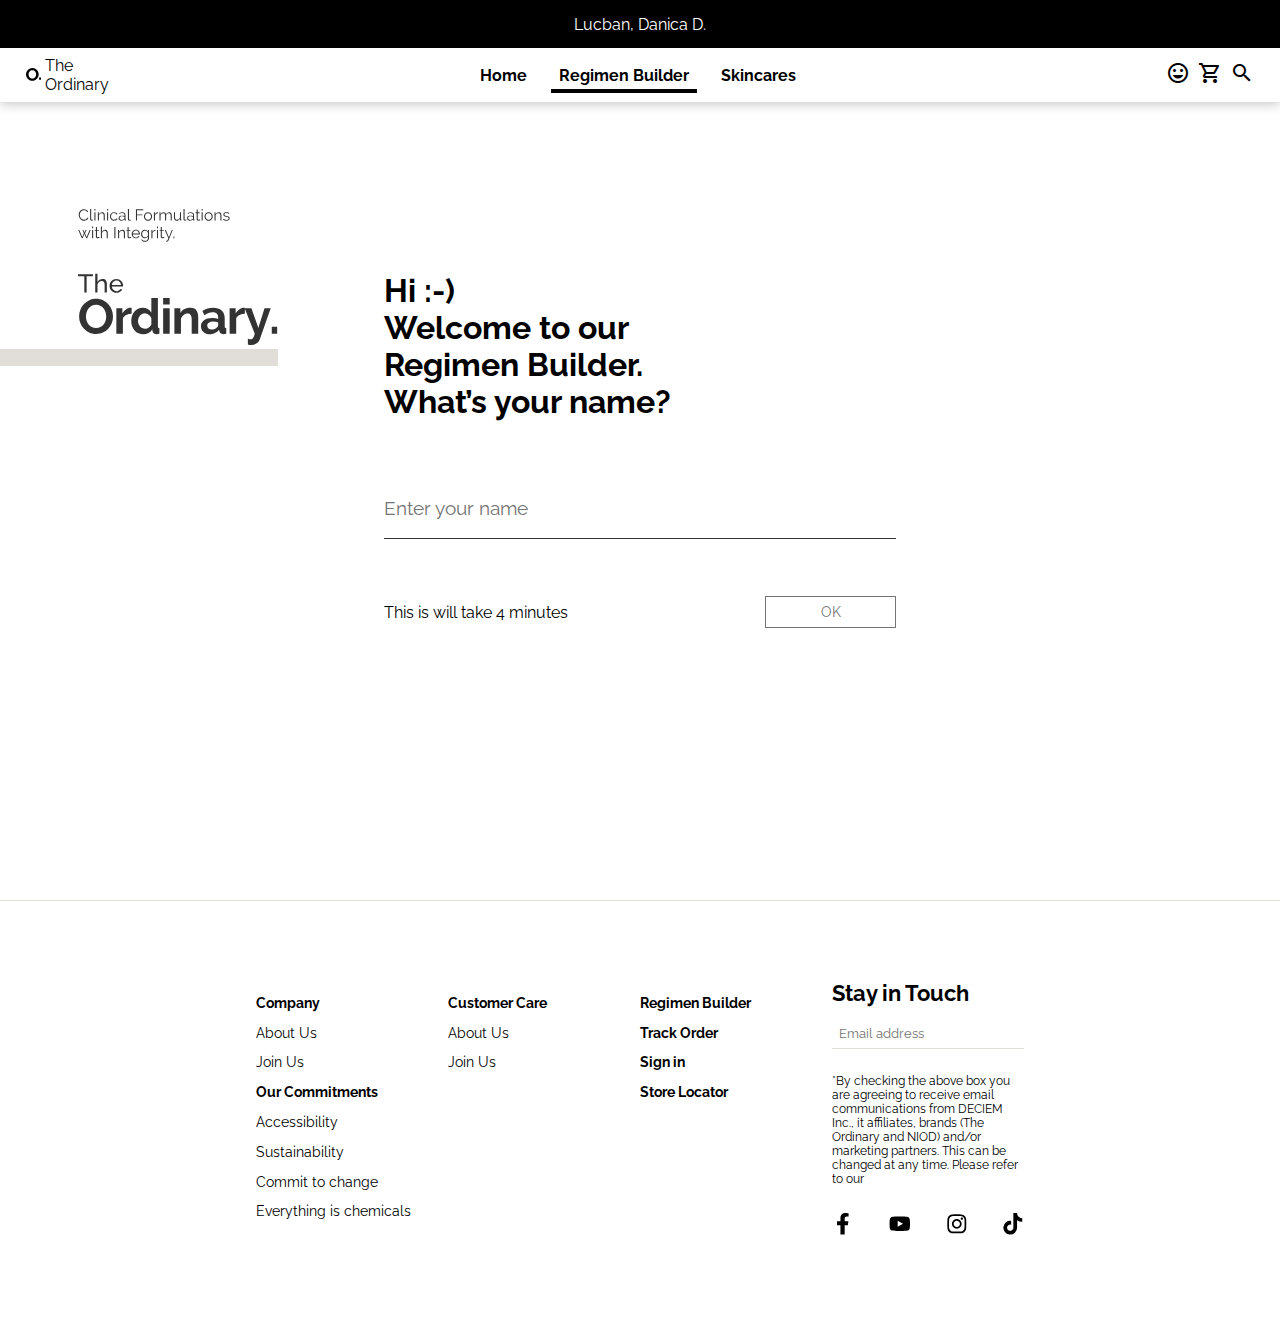
<file: contact.html>
<!DOCTYPE html><html lang="en"><head><meta charset="utf-8"><meta http-equiv="X-UA-Compatible" content="IE=edge"><meta name="viewport" content="width=device-width, initial-scale=1.0"><title>The Ordinary</title><link rel="stylesheet" href="/index.409fc5ba.css"><link rel="stylesheet" href="/index.2e1c256c.css"><link href="https://fonts.googleapis.com/css?family=Material+Icons|Material+Icons+Outlined|Material+Icons+Two+Tone|Material+Icons+Round|Material+Icons+Sharp|Material+Icons+Filled" rel="stylesheet"><script src="/index.f95906aa.js"></script><script src="/index.a7a7847f.js" defer></script><script type="module" src="/contact.0b1c1fe5.js" defer></script><link rel="stylesheet" href="/index.987f24df.css"></head><body id="contact-page"> <canvas id="confetti"></canvas> <div id="overlay"></div> <div class="modal"> <div class="modal__header"> <button class="close-modal modal__close">&times;</button> </div> <div class="modal__body"> <div class="modal__left"> <img src="/girl-reading.f7611d52.png" alt="girl reading a book"> </div> <div class="modal__right"> <div class="contents"> <div class="texts"> <h2 class="header">Thank you and stay hydrated all the time!</h2> <br> <p> Lorem ipsum dolor sit amet, consectetur adipisicing elit. Dicta, hic? </p> <p> Lorem ipsum dolor sit amet consectetur adipisicing elit. Nemo, alias. </p> </div> <div class="controls"> <button class="close-modal">Okay</button> </div> </div> </div> </div> </div> <div class="container"> <h1 class="mobile-zone"> Yikes! Mobile and Tablet version is still under maintenance. Please view this on desktop for the meantime. <small style="margin-top:3rem;font-size:clamp(.7rem,2vw,1rem);display:block">Danica Balbuena Lucban IT1207</small> </h1> <div class="hero-wrapper"> <header> <nav class="navbar"> <div class="navbar__top"> <div class="navbar__mid-carousel"> <div class="slides"> <div class="slide slide-1">Lucban, Danica D.</div> <div class="slide slide-2">Poquiz, Ernie</div> <div class="slide slide-3">Peregrino, Beatrice</div> </div> </div> </div> <div class="navbar__bottom"> <a href="/index.html"> <div class="left-logo"> <div class="img"> <svg width="15" height="13" fill="none"><path d="M6.338 12.692c-.953 0-1.816-.18-2.592-.536A6.366 6.366 0 0 1 .46 8.693 6.234 6.234 0 0 1 0 6.345c0-.833.162-1.634.485-2.397A6.592 6.592 0 0 1 1.82 1.921 6.325 6.325 0 0 1 6.39 0c.94 0 1.799.184 2.572.555a6.423 6.423 0 0 1 1.989 1.454c.55.6.977 1.281 1.282 2.044.306.763.458 1.54.458 2.327 0 .835-.16 1.631-.475 2.39a6.433 6.433 0 0 1-1.319 2.009 6.36 6.36 0 0 1-2.015 1.393c-.783.348-1.629.52-2.545.52ZM2.565 6.345c0 .541.085 1.064.257 1.568.172.507.42.952.742 1.34.325.387.72.7 1.19.933.47.236 1.004.352 1.603.352.611 0 1.152-.119 1.622-.361.47-.24.868-.563 1.19-.962.323-.399.568-.85.733-1.349.165-.499.247-1.008.247-1.523 0-.542-.087-1.064-.264-1.569a4.308 4.308 0 0 0-.752-1.339 3.605 3.605 0 0 0-1.19-.926c-.47-.231-1-.343-1.584-.343-.61 0-1.154.12-1.629.361-.475.24-.873.558-1.19.952-.318.395-.558.84-.723 1.34a4.73 4.73 0 0 0-.252 1.526ZM13.105 11.861v-2.48H15v2.48h-1.895Z" fill="#000"/></svg> </div> <div class="logo-text"> <span>The<br>Ordinary</span> </div> </div> </a> <div class="mid-navlinks"> <ul> <li data-nav-active="false"> <a href="/index.html">Home</a> </li> <li data-nav-active="true"> <a href="/contact.html">Regimen Builder</a> </li> <li data-nav-active="false"> <a href="/skincares.html">Skincares</a> </li> </ul> </div> <div class="right-icons"> <div class="smiley"> <span class="material-icons-outlined"> mood </span> </div> <div class="cart"> <span class="material-icons-outlined"> shopping_cart </span> </div> <div class="search"> <span class="material-icons-outlined"> search </span> </div> </div> </div> </nav> </header> <div class="main-hero wrapper"> <div class="side-logo-wrapper"> <div class="side-logo-wrapper__main-content"> <svg class="side-logo-wrapper__logo" width="200" height="136" fill="none"><path d="M14.948 67.338H8.634V83.57h-2.32V67.338H0v-2.062h14.944v2.062h.004ZM28.89 83.57h-2.267v-7.522c0-1.394-.243-2.425-.72-3.107-.483-.678-1.184-1.017-2.115-1.017-.444 0-.893.091-1.336.272a4.942 4.942 0 0 0-1.25.735c-.388.31-.731.678-1.032 1.108-.3.43-.53.902-.682 1.417v8.114H17.22V64.76h2.267v8.243c.534-.978 1.255-1.742 2.162-2.296a5.692 5.692 0 0 1 2.988-.825c.792 0 1.46.147 2.009.439.549.29.988.687 1.312 1.183.33.501.564 1.098.712 1.79.148.692.22 1.437.22 2.229v8.047ZM38.369 83.828c-1.012 0-1.938-.186-2.783-.554a6.48 6.48 0 0 1-2.166-1.508 6.852 6.852 0 0 1-1.404-2.229 7.288 7.288 0 0 1-.5-2.692c0-.945.166-1.837.5-2.677.334-.84.807-1.58 1.418-2.215a6.687 6.687 0 0 1 2.176-1.508c.84-.368 1.77-.554 2.783-.554 1.012 0 1.933.191 2.768.568a6.6 6.6 0 0 1 2.124 1.508 6.692 6.692 0 0 1 1.355 2.191c.315.83.478 1.694.478 2.587 0 .19-.005.363-.015.515a2.65 2.65 0 0 1-.038.363H33.906c.053.668.206 1.28.463 1.828a4.69 4.69 0 0 0 1.007 1.418c.41.396.879.706 1.404.926a4.181 4.181 0 0 0 1.66.334c.411 0 .817-.058 1.213-.167.396-.11.763-.263 1.107-.449.344-.19.644-.42.912-.697.267-.277.468-.582.606-.93l1.957.539c-.225.5-.53.954-.912 1.365-.386.41-.835.768-1.341 1.069-.506.3-1.07.54-1.69.706a6.86 6.86 0 0 1-1.923.263Zm4.615-7.885a4.871 4.871 0 0 0-.477-1.766 4.798 4.798 0 0 0-1.002-1.38 4.5 4.5 0 0 0-3.102-1.208c-.602.001-1.17.106-1.7.321a4.319 4.319 0 0 0-1.403.902c-.406.387-.73.845-.978 1.38a5.125 5.125 0 0 0-.454 1.751h9.116ZM18.027 125.036c-2.549 0-4.854-.496-6.925-1.493a17.003 17.003 0 0 1-5.336-3.967 18.011 18.011 0 0 1-3.451-5.656 17.977 17.977 0 0 1-1.227-6.51c0-2.315.435-4.534 1.298-6.658a18.455 18.455 0 0 1 3.575-5.632 17.01 17.01 0 0 1 5.408-3.89c2.09-.964 4.358-1.446 6.801-1.446 2.516 0 4.806.516 6.878 1.542 2.071 1.026 3.842 2.372 5.312 4.038a18.565 18.565 0 0 1 3.427 5.679 17.86 17.86 0 0 1 1.222 6.463c0 2.319-.425 4.529-1.274 6.634a17.957 17.957 0 0 1-3.528 5.579c-1.498 1.614-3.298 2.907-5.383 3.866-2.086.969-4.353 1.451-6.797 1.451ZM7.942 107.415c0 1.504.23 2.954.683 4.358a11.804 11.804 0 0 0 1.98 3.723 9.824 9.824 0 0 0 3.184 2.596c1.255.654 2.682.978 4.281.978 1.632 0 3.079-.334 4.334-1.002a9.893 9.893 0 0 0 3.183-2.668 11.84 11.84 0 0 0 1.957-3.747c.44-1.384.664-2.797.664-4.233a13.58 13.58 0 0 0-.712-4.358c-.477-1.403-1.145-2.644-2.009-3.718a9.615 9.615 0 0 0-3.183-2.572c-1.256-.64-2.668-.955-4.234-.955-1.632 0-3.083.334-4.358 1.002a9.654 9.654 0 0 0-3.183 2.644 11.821 11.821 0 0 0-1.933 3.719 14.065 14.065 0 0 0-.654 4.233ZM53.614 104.819c-1.99.033-3.771.415-5.337 1.15-1.565.735-2.691 1.838-3.374 3.303v15.516h-6.558V99.134h6.023v5.484c.454-.883.993-1.67 1.614-2.372a12.544 12.544 0 0 1 2.009-1.837 9.371 9.371 0 0 1 2.176-1.198c.736-.277 1.447-.416 2.134-.416h.806c.177 0 .349.015.516.048v5.976h-.01ZM65.412 125.285c-1.766 0-3.394-.344-4.897-1.027a11.447 11.447 0 0 1-3.866-2.839c-1.079-1.208-1.919-2.621-2.52-4.234-.606-1.613-.907-3.35-.907-5.212 0-1.861.286-3.589.86-5.188.567-1.599 1.36-3.002 2.371-4.21a10.98 10.98 0 0 1 3.623-2.84c1.403-.687 2.935-1.026 4.6-1.026 1.89 0 3.6.459 5.117 1.37 1.518.917 2.702 2.105 3.551 3.575v-14.59h6.558v28.197c0 .683.115 1.175.344 1.471.229.291.62.458 1.174.491v5.58c-1.14.229-2.071.343-2.792.343-1.174 0-2.138-.291-2.888-.883-.754-.587-1.174-1.355-1.274-2.3l-.148-1.614c-.95 1.633-2.229 2.864-3.847 3.695-1.608.821-3.298 1.241-5.06 1.241Zm1.713-5.585a6.11 6.11 0 0 0 1.91-.319 6.64 6.64 0 0 0 1.808-.907 7.86 7.86 0 0 0 1.494-1.37c.44-.52.773-1.093 1.003-1.713v-6.119a7.2 7.2 0 0 0-1.103-1.981 8.248 8.248 0 0 0-1.613-1.566 8.607 8.607 0 0 0-1.91-1.054 5.388 5.388 0 0 0-1.98-.392 5.94 5.94 0 0 0-2.716.635 6.458 6.458 0 0 0-2.128 1.737 8.347 8.347 0 0 0-1.37 2.52 8.88 8.88 0 0 0-.487 2.936c0 1.078.176 2.071.54 2.983.357.916.849 1.713 1.465 2.401a6.682 6.682 0 0 0 2.228 1.613c.86.401 1.814.596 2.86.596ZM85.138 95.569v-6.51h6.558v6.51h-6.558Zm0 29.224V99.139h6.558v25.654h-6.558ZM120.238 124.793h-6.558v-14.39c0-2.057-.358-3.556-1.079-4.506-.721-.945-1.713-1.417-2.988-1.417-.654 0-1.322.129-2.009.391a7.526 7.526 0 0 0-1.933 1.103 8.903 8.903 0 0 0-1.642 1.689 6.655 6.655 0 0 0-1.079 2.153v14.982h-6.558V99.144h5.924v4.749c.945-1.633 2.319-2.907 4.109-3.819 1.795-.911 3.818-1.37 6.071-1.37 1.599 0 2.902.292 3.914.884 1.012.591 1.794 1.355 2.348 2.3.558.945.94 2.024 1.15 3.231.215 1.208.32 2.434.32 3.671v16.003h.01ZM131.74 125.285a9.765 9.765 0 0 1-3.474-.611 8.303 8.303 0 0 1-2.793-1.714 7.947 7.947 0 0 1-1.837-2.572c-.439-.979-.664-2.057-.664-3.231 0-1.208.268-2.325.807-3.356a7.688 7.688 0 0 1 2.253-2.62c.964-.716 2.114-1.279 3.451-1.69 1.336-.405 2.806-.61 4.405-.61 1.141 0 2.258.095 3.355.291 1.093.195 2.062.472 2.912.83v-1.47c0-1.694-.482-3.002-1.442-3.918-.964-.912-2.391-1.37-4.286-1.37-1.37 0-2.711.243-4.014.735-1.307.491-2.644 1.207-4.014 2.157l-2.004-4.162c3.298-2.186 6.854-3.279 10.672-3.279 3.689 0 6.553.907 8.591 2.716 2.038 1.809 3.059 4.429 3.059 7.856v7.98c0 .683.12 1.174.363 1.47.248.292.644.459 1.198.492v5.579c-1.107.23-2.071.344-2.887.344-1.241 0-2.196-.277-2.864-.83-.668-.554-1.084-1.289-1.246-2.205l-.148-1.423c-1.145 1.504-2.529 2.644-4.162 3.427-1.623.792-3.369 1.184-5.231 1.184Zm1.862-4.802a8.562 8.562 0 0 0 3.159-.587c.998-.391 1.771-.911 2.325-1.565.72-.554 1.078-1.174 1.078-1.862v-2.935a16.517 16.517 0 0 0-2.544-.711 13.914 13.914 0 0 0-2.644-.267c-1.694 0-3.083.381-4.162 1.15-1.078.768-1.613 1.737-1.613 2.911 0 1.108.425 2.034 1.274 2.764.84.74 1.886 1.102 3.127 1.102ZM166.892 104.819c-1.99.033-3.77.415-5.336 1.15-1.565.735-2.692 1.838-3.374 3.303v15.516h-6.558V99.134h6.023v5.484c.454-.883.993-1.67 1.613-2.372a12.557 12.557 0 0 1 2.01-1.837 9.373 9.373 0 0 1 2.176-1.198c.735-.277 1.446-.416 2.134-.416h.806c.177 0 .349.015.516.048v5.976h-.01Z" fill="#333"/><path d="M169.875 129.786c.554.162 1.093.286 1.613.367.521.081.96.124 1.322.124.425 0 .817-.081 1.175-.243.358-.167.687-.449.978-.859.296-.411.587-.974.883-1.69.296-.721.606-1.613.931-2.692l-10.133-25.654h6.754l6.949 19.975 6.171-19.975h6.167l-10.768 30.742c-.62 1.795-1.68 3.265-3.183 4.405-1.499 1.141-3.361 1.714-5.58 1.714a10.154 10.154 0 0 1-3.279-.539v-5.675ZM193.768 124.793v-7.049h5.389v7.049h-5.389ZM.688 5.86c0-.677.12-1.35.357-2.018a5.64 5.64 0 0 1 1.037-1.798A5.36 5.36 0 0 1 3.762.752C4.424.418 5.18.255 6.024.255c1.002 0 1.86.228 2.572.681a4.147 4.147 0 0 1 1.578 1.776l-.87.54c-.181-.368-.4-.68-.66-.935a3.629 3.629 0 0 0-.83-.616 3.41 3.41 0 0 0-.92-.338 4.298 4.298 0 0 0-.936-.101c-.677 0-1.27.136-1.789.413a4.047 4.047 0 0 0-1.306 1.077c-.351.444-.62.94-.8 1.494a5.421 5.421 0 0 0-.268 1.688c0 .624.11 1.218.326 1.79a5.08 5.08 0 0 0 .887 1.511c.374.44.818.787 1.332 1.047.51.259 1.069.386 1.67.386.317 0 .643-.039.977-.118.334-.08.655-.207.967-.378.312-.176.598-.391.861-.65a3.38 3.38 0 0 0 .664-.941l.919.474c-.18.422-.435.796-.76 1.117-.33.32-.69.593-1.095.817-.4.22-.827.392-1.275.506a5.343 5.343 0 0 1-1.323.176c-.77 0-1.477-.167-2.123-.506A5.487 5.487 0 0 1 2.16 9.842 6.203 6.203 0 0 1 .688 5.86ZM12.126 0h1.077v9.693c0 .307.084.545.255.72.167.176.405.26.712.26.115 0 .255-.018.414-.048.158-.031.307-.075.444-.128l.188.87a3.663 3.663 0 0 1-.738.207c-.29.053-.54.08-.752.08-.496 0-.888-.141-1.173-.423-.286-.281-.427-.672-.427-1.178V0ZM16.386 1.582V0h1.077v1.582h-1.077Zm0 9.979V3.31h1.077v8.25h-1.077ZM26.773 11.561h-1.077V6.954c0-.98-.145-1.697-.435-2.136-.29-.44-.739-.664-1.336-.664-.317 0-.633.057-.95.176a3.153 3.153 0 0 0-.879.492c-.268.211-.51.462-.72.752-.212.29-.366.607-.458.94v5.047H19.84v-8.25h.98v1.867a3.872 3.872 0 0 1 1.45-1.455 3.974 3.974 0 0 1 2.054-.554c.452 0 .84.084 1.156.255.316.167.571.405.76.713.19.307.326.68.413 1.125.084.444.128.936.128 1.472v4.827h-.009ZM29.072 1.582V0h1.077v1.582h-1.077Zm0 9.979V3.31h1.077v8.25h-1.077ZM31.951 7.411c0-.58.102-1.13.3-1.648.202-.519.483-.967.848-1.354.365-.387.8-.69 1.305-.91a4.18 4.18 0 0 1 1.68-.334c.782 0 1.463.176 2.043.532.58.356 1.02.83 1.315 1.433l-1.046.334a2.514 2.514 0 0 0-.976-.989 2.753 2.753 0 0 0-1.385-.356c-.422 0-.818.083-1.178.255-.365.167-.681.4-.95.69-.268.29-.479.637-.632 1.037-.154.4-.23.84-.23 1.315 0 .466.08.9.238 1.314.158.413.374.77.65 1.068.273.3.594.541.96.712.364.172.75.26 1.164.26a3.027 3.027 0 0 0 1.503-.418c.22-.132.414-.281.572-.453.158-.167.268-.347.334-.54l1.06.316a2.75 2.75 0 0 1-.506.818c-.22.246-.484.466-.783.65a3.84 3.84 0 0 1-.998.427c-.364.1-.742.15-1.134.15a4.054 4.054 0 0 1-1.661-.34 4.01 4.01 0 0 1-1.315-.936c-.369-.4-.659-.852-.861-1.371a4.335 4.335 0 0 1-.317-1.662ZM43.293 11.72c-.392 0-.752-.067-1.086-.199a2.68 2.68 0 0 1-.87-.545 2.565 2.565 0 0 1-.58-.817 2.484 2.484 0 0 1-.207-1.007c0-.36.083-.69.255-.998.167-.307.404-.571.712-.791.307-.22.672-.396 1.094-.514.422-.123.888-.18 1.394-.18.422 0 .848.035 1.283.11.431.074.818.18 1.156.316v-.743c0-.73-.206-1.306-.62-1.736-.413-.427-.98-.642-1.71-.642a3.56 3.56 0 0 0-1.296.255 6.153 6.153 0 0 0-1.345.73l-.378-.713c1.068-.716 2.1-1.077 3.103-1.077 1.033 0 1.846.29 2.44.87.589.581.888 1.385.888 2.41v3.723c0 .294.132.444.395.444v.95a2.7 2.7 0 0 1-.413.048c-.272 0-.488-.07-.642-.207-.153-.136-.237-.325-.246-.571l-.03-.65a3.712 3.712 0 0 1-1.434 1.138 4.417 4.417 0 0 1-1.863.395Zm.255-.823c.558 0 1.072-.105 1.542-.316.47-.211.827-.493 1.069-.84.096-.097.167-.198.215-.308a.772.772 0 0 0 .07-.307V7.78a6.772 6.772 0 0 0-1.116-.317 6.184 6.184 0 0 0-1.178-.11c-.76 0-1.376.158-1.855.475-.475.316-.712.734-.712 1.253 0 .255.048.492.15.712.1.22.236.413.412.58.176.163.383.295.624.387.247.088.502.136.779.136ZM49.9 0h1.076v9.693c0 .307.084.545.255.72.167.176.405.26.712.26.115 0 .255-.018.414-.048a2.62 2.62 0 0 0 .444-.128l.188.87a3.663 3.663 0 0 1-.738.207c-.29.053-.54.08-.752.08-.496 0-.888-.141-1.173-.423-.286-.281-.427-.672-.427-1.178V0ZM57.926 11.56V.317h7.38v.98h-6.272V5.43h5.288v.918h-5.288v5.214h-1.108ZM70.014 11.72a3.962 3.962 0 0 1-1.648-.34 4.076 4.076 0 0 1-1.292-.927 4.22 4.22 0 0 1-.849-1.362 4.436 4.436 0 0 1-.298-1.631c0-.58.1-1.13.307-1.649.207-.518.493-.971.857-1.362a4.17 4.17 0 0 1 1.293-.937 3.795 3.795 0 0 1 1.63-.347 3.85 3.85 0 0 1 1.64.347c.501.233.937.545 1.297.937.365.39.65.844.857 1.362.207.519.308 1.068.308 1.649 0 .571-.101 1.112-.3 1.63a4.219 4.219 0 0 1-.847 1.363 4.044 4.044 0 0 1-1.297.928 4.033 4.033 0 0 1-1.657.338Zm-2.993-4.243c0 .466.08.897.237 1.293.159.395.374.743.642 1.046.268.299.585.536.95.703a2.764 2.764 0 0 0 2.33-.004c.364-.172.685-.413.958-.712.272-.3.492-.65.65-1.055.159-.4.238-.835.238-1.297 0-.453-.08-.884-.238-1.292a3.277 3.277 0 0 0-.65-1.06 3.048 3.048 0 0 0-.959-.712 2.702 2.702 0 0 0-1.165-.26 2.65 2.65 0 0 0-1.156.26c-.36.176-.677.413-.949.721a3.55 3.55 0 0 0-.65 1.068 3.51 3.51 0 0 0-.238 1.301ZM80.037 4.26c-.73.022-1.363.22-1.899.602a3.034 3.034 0 0 0-1.139 1.57v5.129h-1.076v-8.25h1.015v1.977c.308-.633.716-1.13 1.235-1.49.519-.36 1.073-.54 1.662-.54.083 0 .154.004.206.017v.985h-.004ZM93.752 11.561h-1.077V6.954c0-.962-.154-1.666-.457-2.123-.308-.453-.76-.681-1.363-.681-.316 0-.615.057-.897.176-.281.114-.54.28-.778.492a3.267 3.267 0 0 0-.624.752 3.67 3.67 0 0 0-.413.958v5.033h-1.077V6.954c0-.98-.15-1.697-.444-2.136-.295-.444-.752-.664-1.363-.664a2.41 2.41 0 0 0-1.661.65c-.484.431-.836 1.003-1.047 1.71v5.047h-1.076v-8.25h.98v1.867c.338-.633.782-1.125 1.332-1.481a3.312 3.312 0 0 1 1.82-.532c.694 0 1.252.193 1.67.585.418.39.672.9.77 1.538.768-1.415 1.832-2.123 3.182-2.123.466 0 .857.084 1.178.255.32.171.58.409.778.72.193.313.338.687.426 1.126.088.44.136.928.136 1.464v4.831h.005ZM98.618 11.72c-.897 0-1.565-.3-2.004-.898-.44-.597-.66-1.485-.66-2.668V3.31h1.077v4.655c0 1.868.638 2.805 1.917 2.805.316 0 .628-.053.936-.159.308-.105.589-.259.848-.457.26-.202.493-.44.699-.712.207-.272.374-.584.497-.936V3.31h1.077v6.857c0 .295.128.444.378.444v.95c-.127.022-.228.03-.308.03h-.167a.866.866 0 0 1-.619-.267c-.159-.167-.238-.396-.238-.682v-.95a3.823 3.823 0 0 1-1.464 1.495 3.872 3.872 0 0 1-1.969.532ZM105.489 0h1.077v9.693c0 .307.083.545.255.72.167.176.404.26.712.26.114 0 .255-.018.413-.048.158-.031.308-.075.444-.128l.189.87a3.668 3.668 0 0 1-.739.207c-.29.053-.54.08-.751.08-.497 0-.888-.141-1.174-.423-.286-.281-.426-.672-.426-1.178V0ZM111.823 11.72c-.391 0-.752-.067-1.086-.199a2.678 2.678 0 0 1-.87-.545 2.473 2.473 0 0 1-.787-1.824c0-.36.083-.69.255-.998.167-.307.404-.571.712-.791.308-.22.673-.396 1.095-.514.422-.123.887-.18 1.393-.18.422 0 .848.035 1.284.11.43.074.817.18 1.156.316v-.743c0-.73-.207-1.306-.62-1.736-.413-.427-.98-.642-1.71-.642-.422 0-.857.083-1.297.255a6.157 6.157 0 0 0-1.345.73l-.378-.713c1.068-.716 2.101-1.077 3.103-1.077 1.033 0 1.847.29 2.44.87.589.581.888 1.385.888 2.41v3.723c0 .294.132.444.396.444v.95c-.181.03-.317.048-.414.048-.272 0-.487-.07-.641-.207-.154-.136-.238-.325-.247-.571l-.03-.65a3.71 3.71 0 0 1-1.433 1.138 4.418 4.418 0 0 1-1.864.395Zm.255-.823a3.73 3.73 0 0 0 1.543-.316c.47-.211.826-.493 1.068-.84a.992.992 0 0 0 .215-.308.764.764 0 0 0 .071-.307V7.78a6.79 6.79 0 0 0-1.117-.317 6.185 6.185 0 0 0-1.178-.11c-.76 0-1.376.158-1.855.475-.475.316-.712.734-.712 1.253 0 .255.048.492.149.712.101.22.238.413.414.58.175.163.382.295.624.387.246.088.505.136.778.136ZM122.276 11.165a5.1 5.1 0 0 1-1.239.427 2.988 2.988 0 0 1-.633.061c-.233 0-.453-.03-.664-.097a1.593 1.593 0 0 1-.554-.294 1.4 1.4 0 0 1-.378-.501 1.578 1.578 0 0 1-.141-.695V4.167h-1.138V3.31h1.138V.523h1.077V3.31h1.899v.857h-1.899v5.605c.022.307.128.532.326.672.193.14.422.216.672.216.308 0 .576-.049.809-.15a3.51 3.51 0 0 0 .444-.215l.281.87ZM123.626 1.582V0h1.077v1.582h-1.077Zm0 9.979V3.31h1.077v8.25h-1.077ZM130.593 11.72a3.958 3.958 0 0 1-1.648-.34 4.076 4.076 0 0 1-1.293-.927 4.213 4.213 0 0 1-.848-1.362 4.44 4.44 0 0 1-.299-1.631 4.404 4.404 0 0 1 1.165-3.011 4.166 4.166 0 0 1 1.292-.937 3.797 3.797 0 0 1 1.631-.347 3.85 3.85 0 0 1 1.64.347c.501.233.932.545 1.296.937.365.39.651.844.858 1.362.206.519.307 1.068.307 1.649 0 .571-.101 1.112-.299 1.63a4.213 4.213 0 0 1-.848 1.363 4.022 4.022 0 0 1-1.301.928 3.998 3.998 0 0 1-1.653.338Zm-2.994-4.243a3.453 3.453 0 0 0 .88 2.339c.268.299.584.536.949.703a2.766 2.766 0 0 0 2.33-.004c.365-.176.681-.413.958-.712.273-.3.492-.65.651-1.055.158-.4.237-.835.237-1.297 0-.453-.079-.884-.237-1.292a3.337 3.337 0 0 0-.651-1.06 3.04 3.04 0 0 0-.958-.712 2.642 2.642 0 0 0-1.165-.26c-.413 0-.796.089-1.156.26a3.025 3.025 0 0 0-.95.721 3.557 3.557 0 0 0-.65 1.068c-.158.4-.238.835-.238 1.301ZM143.438 11.561h-1.077V6.954c0-.98-.145-1.697-.436-2.136-.29-.444-.738-.664-1.336-.664-.316 0-.633.057-.949.176a3.163 3.163 0 0 0-.88.492 3.783 3.783 0 0 0-.72.752c-.211.29-.365.607-.458.94v5.047h-1.077v-8.25h.981v1.867a3.871 3.871 0 0 1 1.45-1.455 3.975 3.975 0 0 1 2.053-.554c.453 0 .84.084 1.156.255.317.172.572.405.761.713.189.307.325.68.413 1.125.083.444.127.936.127 1.472v4.827h-.008ZM148.475 11.72c-.646 0-1.27-.106-1.886-.317a4.554 4.554 0 0 1-1.582-.919l.492-.73c.466.378.937.664 1.416.857.479.19.993.286 1.543.286.663 0 1.195-.136 1.591-.404.396-.268.593-.65.593-1.147 0-.233-.052-.427-.158-.576a1.37 1.37 0 0 0-.466-.405 3.684 3.684 0 0 0-.778-.307c-.312-.088-.673-.18-1.086-.277a15.883 15.883 0 0 1-1.235-.348 3.587 3.587 0 0 1-.861-.395 1.42 1.42 0 0 1-.506-.545c-.11-.216-.167-.488-.167-.818 0-.413.083-.778.246-1.095.163-.316.387-.575.664-.782.281-.207.606-.36.98-.466a4.394 4.394 0 0 1 1.196-.158c.633 0 1.209.1 1.727.308.519.206.932.479 1.253.817l-.523.633a2.903 2.903 0 0 0-1.116-.712 4.022 4.022 0 0 0-1.372-.237c-.286 0-.549.03-.791.088-.242.057-.457.149-.642.277a1.344 1.344 0 0 0-.593 1.173c0 .22.035.4.109.54a.953.953 0 0 0 .365.357c.167.101.383.189.642.268.259.08.572.163.941.246.527.128.993.255 1.393.378.4.128.734.273 1.007.444.268.167.47.374.611.616.136.241.207.54.207.888 0 .76-.291 1.362-.871 1.806-.58.444-1.363.655-2.343.655ZM11.603 20.906h1.06l-3.548 8.251h-.888l-1.776-4.211-1.758 4.211h-.888l-3.547-8.25h1.046l3.011 7.142 1.57-3.771-1.412-3.359h.901l1.077 2.69 1.077-2.69h.92l-1.412 3.359 1.57 3.771 2.997-7.143ZM14.087 19.183v-1.582h1.077v1.582h-1.077Zm0 9.979v-8.256h1.077v8.251h-1.077v.005ZM21.503 28.766a5.179 5.179 0 0 1-.7.286 4.36 4.36 0 0 1-.54.14 2.971 2.971 0 0 1-.633.062c-.233 0-.453-.03-.664-.097a1.597 1.597 0 0 1-.554-.294 1.4 1.4 0 0 1-.378-.501 1.582 1.582 0 0 1-.14-.695v-5.903h-1.139v-.857h1.139V18.12h1.077v2.787h1.899v.857h-1.9v5.604c.023.308.128.532.326.673.193.14.422.215.672.215.308 0 .576-.048.81-.15.232-.1.377-.17.443-.215l.282.875ZM29.784 29.162h-1.077v-4.611c0-.94-.162-1.64-.483-2.106-.321-.466-.796-.699-1.416-.699-.307 0-.61.062-.91.18a3.46 3.46 0 0 0-.848.497 3.474 3.474 0 0 0-.69.743 3.25 3.25 0 0 0-.435.936v5.051h-1.077v-11.56h1.077v5.177a3.732 3.732 0 0 1 1.362-1.472c.58-.36 1.21-.54 1.886-.54.475 0 .875.087 1.205.259.325.175.597.417.808.73.211.311.365.685.458 1.125.096.44.14.923.14 1.45v4.84ZM36.343 29.161V17.913h1.107v11.244h-1.107v.004ZM46.985 29.162h-1.077v-4.611c0-.98-.145-1.697-.435-2.136-.29-.44-.739-.664-1.336-.664-.317 0-.633.057-.95.176a3.153 3.153 0 0 0-.879.492c-.268.21-.51.462-.721.752-.211.29-.365.606-.457.94v5.051h-1.077v-8.255h.98v1.868a3.871 3.871 0 0 1 1.45-1.455 3.973 3.973 0 0 1 2.054-.554c.452 0 .84.084 1.156.255.316.167.571.404.76.712.19.308.325.681.413 1.125.084.444.128.937.128 1.473v4.831h-.009ZM53.161 28.766a5.142 5.142 0 0 1-.699.286 4.35 4.35 0 0 1-.54.14 2.971 2.971 0 0 1-.633.062c-.233 0-.453-.03-.664-.097a1.598 1.598 0 0 1-.554-.294 1.401 1.401 0 0 1-.378-.501 1.582 1.582 0 0 1-.14-.695v-5.903h-1.14v-.857h1.14V18.12h1.076v2.787h1.9v.857h-1.9v5.604c.022.308.128.532.325.673.194.14.422.215.673.215.308 0 .576-.048.809-.15.233-.1.378-.17.444-.215l.281.875ZM57.865 29.32a4.033 4.033 0 0 1-1.658-.339 4.022 4.022 0 0 1-1.305-.936c-.37-.4-.66-.853-.862-1.371a4.448 4.448 0 0 1-.307-1.662c0-.58.1-1.125.307-1.64a4.19 4.19 0 0 1 .858-1.345c.364-.387.8-.69 1.305-.919a3.951 3.951 0 0 1 1.648-.338c.603 0 1.152.114 1.658.338.5.23.932.537 1.292.928a4.338 4.338 0 0 1 1.139 2.958v.255c0 .084-.005.141-.018.176h-7.064a3.5 3.5 0 0 0 .308 1.227c.176.373.4.698.672.976.273.272.59.487.94.641.352.154.73.229 1.135.229.264 0 .528-.035.791-.11.264-.075.506-.176.73-.299a2.8 2.8 0 0 0 .602-.466c.18-.185.317-.387.413-.611l.937.255a2.708 2.708 0 0 1-.541.83 3.805 3.805 0 0 1-1.824 1.078 4.76 4.76 0 0 1-1.156.145Zm3.041-4.721a3.379 3.379 0 0 0-.307-1.213 3.33 3.33 0 0 0-.664-.941 2.952 2.952 0 0 0-.936-.62c-.356-.15-.73-.22-1.134-.22a2.923 2.923 0 0 0-2.08.84 3.04 3.04 0 0 0-.65.95c-.163.369-.26.769-.295 1.204h6.066ZM66.907 29.272c-.572 0-1.09-.119-1.56-.356a3.99 3.99 0 0 1-1.218-.94 4.317 4.317 0 0 1-.8-1.346 4.448 4.448 0 0 1-.286-1.57c0-.57.092-1.116.277-1.639.184-.523.444-.98.782-1.371a3.843 3.843 0 0 1 1.213-.937c.47-.233.99-.347 1.561-.347.708 0 1.319.176 1.837.532.52.356.963.8 1.332 1.336v-1.727h.968v8.282c0 .57-.11 1.072-.326 1.512a3.2 3.2 0 0 1-.87 1.099 3.67 3.67 0 0 1-1.284.663c-.492.15-1.01.22-1.56.22-.95 0-1.715-.167-2.295-.505a4.064 4.064 0 0 1-1.41-1.363l.663-.523c.325.527.76.914 1.297 1.165.536.25 1.12.373 1.74.373.4 0 .783-.057 1.139-.167.36-.11.672-.272.94-.492.269-.215.484-.492.642-.822.159-.334.238-.721.238-1.165v-1.622a3.48 3.48 0 0 1-1.297 1.253 3.5 3.5 0 0 1-1.723.457Zm.303-.906c.317 0 .629-.057.936-.175a3.07 3.07 0 0 0 .831-.466c.246-.194.457-.414.624-.66.168-.242.282-.492.335-.743v-2.55a3.08 3.08 0 0 0-.475-.821 3.289 3.289 0 0 0-1.5-1.077 2.562 2.562 0 0 0-.878-.158c-.466 0-.88.096-1.244.294a2.965 2.965 0 0 0-.928.77 3.3 3.3 0 0 0-.576 1.076c-.132.4-.198.81-.198 1.218a3.41 3.41 0 0 0 .897 2.321c.281.299.607.54.976.712.37.172.765.26 1.2.26ZM77.505 21.86c-.73.022-1.363.22-1.899.602a3.034 3.034 0 0 0-1.138 1.57v5.13H73.39v-8.256h1.016v1.978c.308-.633.716-1.13 1.235-1.49.519-.36 1.073-.54 1.662-.54.083 0 .154.004.206.017v.99h-.004ZM78.947 19.183v-1.582h1.077v1.582h-1.077Zm0 9.979v-8.256h1.077v8.251h-1.077v.005ZM86.358 28.766a5.142 5.142 0 0 1-.699.286 4.35 4.35 0 0 1-.54.14 2.971 2.971 0 0 1-.633.062c-.234 0-.453-.03-.664-.097a1.598 1.598 0 0 1-.554-.294 1.401 1.401 0 0 1-.378-.501 1.582 1.582 0 0 1-.14-.695v-5.903h-1.14v-.857h1.14V18.12h1.076v2.787h1.9v.857h-1.9v5.604c.022.308.128.532.325.673.194.14.422.215.673.215.308 0 .576-.048.809-.15.233-.1.378-.17.444-.215l.281.875ZM88.178 31.694c.084.008.167.017.246.021.08.005.154.01.229.01.189 0 .338-.027.453-.08.11-.053.22-.167.325-.347.105-.18.224-.44.356-.778.132-.339.32-.791.563-1.363l-3.596-8.25h1.108l3.055 7.252 2.835-7.253h1.029L90.502 31.55a1.925 1.925 0 0 1-.576.8c-.268.228-.637.338-1.098.338-.106 0-.207-.004-.3-.009a3.11 3.11 0 0 1-.347-.04v-.944h-.004ZM95.37 29.162V27.61h.936v1.552h-.936Z" fill="#333"/></svg> </div> </div>  <div class="regimen-builder-wrapper"> <div class="regimen-builder-wrapper__header"> <h2> Hi :-) <br> Welcome to our Regimen Builder. What’s your name? </h2> </div> <div class="regimen-builder-wrapper__form-wrapper"> <form id="regimen-builder-form"> <input type="text" class="regimen-builder-wrapper__inputName" placeholder="Enter your name"> <div class="regimen-builder-wrapper__form-footer"> <p>This is will take 4 minutes</p> <button class="regimen-builder-wrapper__submit">OK</button> </div> </form> </div> </div> </div> </div> <footer class="footer-wrapper"> <div class="footer-wrapper__main-contents wrapper"> <div class="footer-wrapper__flex-container"> <div class="column-1"> <ul class="footer-wrapper__ul"> <li class="bold-text footer-wrapper__li">Company</li> <li class="footer-wrapper__li">About Us</li> <li class="footer-wrapper__li">Join Us</li> </ul> <ul class="footer-wrapper__ul"> <li class="bold-text footer-wrapper__li">Our Commitments</li> <li class="footer-wrapper__li">Accessibility</li> <li class="footer-wrapper__li">Sustainability</li> <li class="footer-wrapper__li">Commit to change</li> <li class="footer-wrapper__li">Everything is chemicals</li> </ul> </div> <div class="column-2"> <ul class="footer-wrapper__ul"> <li class="bold-text footer-wrapper__li">Customer Care</li> <li class="footer-wrapper__li">About Us</li> <li class="footer-wrapper__li">Join Us</li> </ul> </div> <div class="column-3"> <ul class="footer-wrapper__ul"> <li class="bold-text footer-wrapper__li">Regimen Builder</li> <li class="bold-text footer-wrapper__li">Track Order</li> <li class="bold-text footer-wrapper__li">Sign in</li> <li class="bold-text footer-wrapper__li">Store Locator</li> </ul> </div> <div class="column-4"> <div class="footer-wrapper__contact-form"> <h2 class="bold-text footer-wrapper__contact-form-title"> Stay in Touch </h2> <input type="text" placeholder="Email address" class="footer-wrapper__inputEmail"> <small class="footer-wrapper__small"> *By checking the above box you are agreeing to receive email communications from DECIEM Inc., it affiliates, brands (The Ordinary and NIOD) and/or marketing partners. This can be changed at any time. Please refer to our </small> </div> <div class="footer-wrapper__socmeds"> <div class="fb"> <a href="https://www.facebook.com/deciem" target="_blank"> <svg viewBox="0 0 320 512"><path d="m279.14 288 14.22-92.66h-88.91v-60.13c0-25.35 12.42-50.06 52.24-50.06h40.42V6.26S260.43 0 225.36 0c-73.22 0-121.08 44.38-121.08 124.72v70.62H22.89V288h81.39v224h100.17V288z"/></svg> </a> </div> <div class="yt"> <a href="https://www.instagram.com/deciem/" target="_blank"> <svg viewBox="0 0 576 512"><path d="M549.655 124.083c-6.281-23.65-24.787-42.276-48.284-48.597C458.781 64 288 64 288 64S117.22 64 74.629 75.486c-23.497 6.322-42.003 24.947-48.284 48.597-11.412 42.867-11.412 132.305-11.412 132.305s0 89.438 11.412 132.305c6.281 23.65 24.787 41.5 48.284 47.821C117.22 448 288 448 288 448s170.78 0 213.371-11.486c23.497-6.321 42.003-24.171 48.284-47.821 11.412-42.867 11.412-132.305 11.412-132.305s0-89.438-11.412-132.305zm-317.51 213.508V175.185l142.739 81.205-142.739 81.201z"/></svg> </a> </div> <div class="ig"> <a href="https://www.youtube.com/deciem" target="_blank"> <svg viewBox="0 0 448 512"><path d="M224.1 141c-63.6 0-114.9 51.3-114.9 114.9s51.3 114.9 114.9 114.9S339 319.5 339 255.9 287.7 141 224.1 141zm0 189.6c-41.1 0-74.7-33.5-74.7-74.7s33.5-74.7 74.7-74.7 74.7 33.5 74.7 74.7-33.6 74.7-74.7 74.7zm146.4-194.3c0 14.9-12 26.8-26.8 26.8-14.9 0-26.8-12-26.8-26.8s12-26.8 26.8-26.8 26.8 12 26.8 26.8zm76.1 27.2c-1.7-35.9-9.9-67.7-36.2-93.9-26.2-26.2-58-34.4-93.9-36.2-37-2.1-147.9-2.1-184.9 0-35.8 1.7-67.6 9.9-93.9 36.1s-34.4 58-36.2 93.9c-2.1 37-2.1 147.9 0 184.9 1.7 35.9 9.9 67.7 36.2 93.9s58 34.4 93.9 36.2c37 2.1 147.9 2.1 184.9 0 35.9-1.7 67.7-9.9 93.9-36.2 26.2-26.2 34.4-58 36.2-93.9 2.1-37 2.1-147.8 0-184.8zM398.8 388c-7.8 19.6-22.9 34.7-42.6 42.6-29.5 11.7-99.5 9-132.1 9s-102.7 2.6-132.1-9c-19.6-7.8-34.7-22.9-42.6-42.6-11.7-29.5-9-99.5-9-132.1s-2.6-102.7 9-132.1c7.8-19.6 22.9-34.7 42.6-42.6 29.5-11.7 99.5-9 132.1-9s102.7-2.6 132.1 9c19.6 7.8 34.7 22.9 42.6 42.6 11.7 29.5 9 99.5 9 132.1s2.7 102.7-9 132.1z"/></svg> </a> </div> <div class="tiktok"> <a href="https://www.tiktok.com/@deciem" target="_blank"> <svg viewBox="0 0 448 512"><path d="M448 209.91a210.06 210.06 0 0 1-122.77-39.25v178.72A162.55 162.55 0 1 1 185 188.31v89.89a74.62 74.62 0 1 0 52.23 71.18V0h88a121.18 121.18 0 0 0 1.86 22.17A122.18 122.18 0 0 0 381 102.39a121.43 121.43 0 0 0 67 20.14Z"/></svg> </a> </div> </div> </div> </div> </div> </footer> </div> <script type="module" src="/index.629aefbb.js"></script> </body></html>
</file>
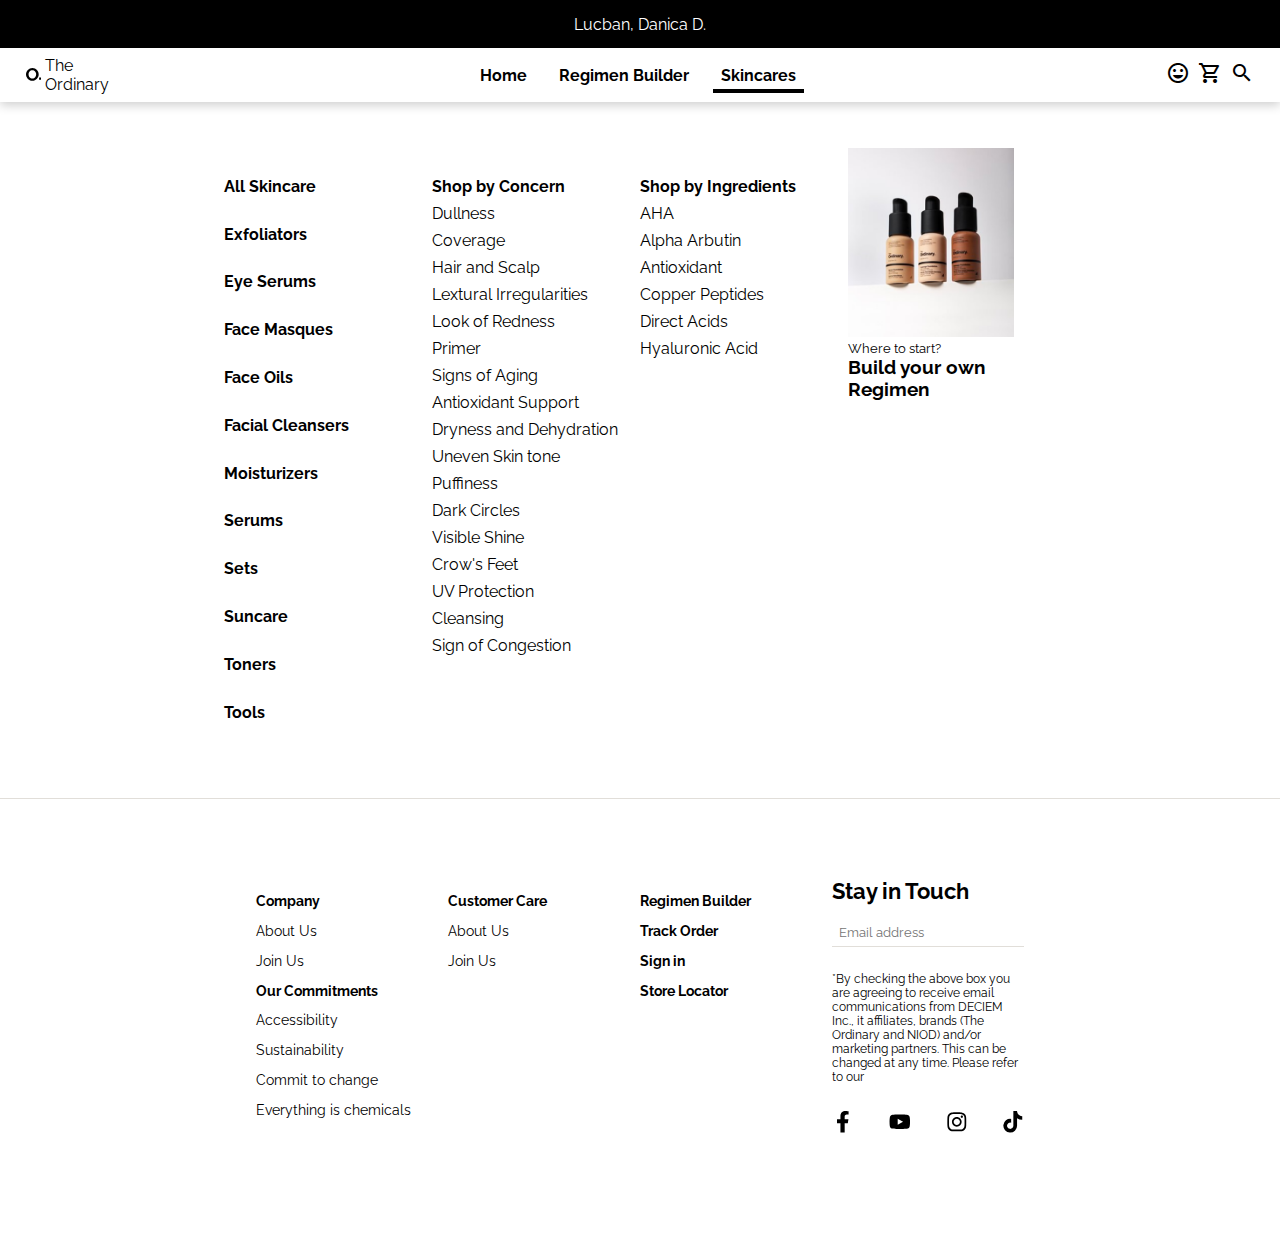
<file: skincares.html>
<!DOCTYPE html><html lang="en"><head><meta charset="utf-8"><meta http-equiv="X-UA-Compatible" content="IE=edge"><meta name="viewport" content="width=device-width, initial-scale=1.0"><title>The Ordinary</title><link rel="stylesheet" href="/index.409fc5ba.css"><link rel="stylesheet" href="/index.2e1c256c.css"><link href="https://fonts.googleapis.com/css?family=Material+Icons|Material+Icons+Outlined|Material+Icons+Two+Tone|Material+Icons+Round|Material+Icons+Sharp|Material+Icons+Filled" rel="stylesheet"><script src="/skincares.78ab5602.js" defer></script><script src="/index.f95906aa.js"></script><script src="/index.a7a7847f.js" defer></script><link rel="stylesheet" href="/index.987f24df.css"></head><body id="skincare-page"> <div class="container"> <h1 class="mobile-zone"> Yikes! Mobile and Tablet version is still under maintenance. Please view this on desktop for the meantime. <small style="margin-top:3rem;font-size:clamp(.7rem,2vw,1rem);display:block">Danica Balbuena Lucban IT1207</small> </h1> <div class="hero-wrapper"> <header> <nav class="navbar"> <div class="navbar__top"> <div class="navbar__mid-carousel"> <div class="slides"> <div class="slide slide-1">Lucban, Danica D.</div> <div class="slide slide-2">Poquiz, Ernie</div> <div class="slide slide-3">Peregrino, Beatrice</div> </div> </div> </div> <div class="navbar__bottom"> <a href="/index.html"> <div class="left-logo"> <div class="img"> <svg width="15" height="13" fill="none"><path d="M6.338 12.692c-.953 0-1.816-.18-2.592-.536A6.366 6.366 0 0 1 .46 8.693 6.234 6.234 0 0 1 0 6.345c0-.833.162-1.634.485-2.397A6.592 6.592 0 0 1 1.82 1.921 6.325 6.325 0 0 1 6.39 0c.94 0 1.799.184 2.572.555a6.423 6.423 0 0 1 1.989 1.454c.55.6.977 1.281 1.282 2.044.306.763.458 1.54.458 2.327 0 .835-.16 1.631-.475 2.39a6.433 6.433 0 0 1-1.319 2.009 6.36 6.36 0 0 1-2.015 1.393c-.783.348-1.629.52-2.545.52ZM2.565 6.345c0 .541.085 1.064.257 1.568.172.507.42.952.742 1.34.325.387.72.7 1.19.933.47.236 1.004.352 1.603.352.611 0 1.152-.119 1.622-.361.47-.24.868-.563 1.19-.962.323-.399.568-.85.733-1.349.165-.499.247-1.008.247-1.523 0-.542-.087-1.064-.264-1.569a4.308 4.308 0 0 0-.752-1.339 3.605 3.605 0 0 0-1.19-.926c-.47-.231-1-.343-1.584-.343-.61 0-1.154.12-1.629.361-.475.24-.873.558-1.19.952-.318.395-.558.84-.723 1.34a4.73 4.73 0 0 0-.252 1.526ZM13.105 11.861v-2.48H15v2.48h-1.895Z" fill="#000"/></svg> </div> <div class="logo-text"> <span>The<br>Ordinary</span> </div> </div> </a> <div class="mid-navlinks"> <ul> <li data-nav-active="false"> <a href="/index.html">Home</a> </li> <li data-nav-active="false"> <a href="/contact.html">Regimen Builder</a> </li> <li data-nav-active="true"> <a href="/skincares.html">Skincares</a> </li> </ul> </div> <div class="right-icons"> <div class="smiley"> <span class="material-icons-outlined"> mood </span> </div> <div class="cart"> <span class="material-icons-outlined"> shopping_cart </span> </div> <div class="search"> <span class="material-icons-outlined"> search </span> </div> </div> </div> </nav> </header> <div id="skincare-hero-wrapper" class="main-hero wrapper"> <div class="skincares-flex-container"> <div class="flex-item flex-item-texts skincares-flex-container__flex-item-1"> <p class="bold-text skincares-flex-container__bold"> All Skincare </p> <p class="bold-text skincares-flex-container__bold"> Exfoliators </p> <p class="bold-text skincares-flex-container__bold">Eye Serums</p> <p class="bold-text skincares-flex-container__bold"> Face Masques </p> <p class="bold-text skincares-flex-container__bold">Face Oils</p> <p class="bold-text skincares-flex-container__bold"> Facial Cleansers </p> <p class="bold-text skincares-flex-container__bold"> Moisturizers </p> <p class="bold-text skincares-flex-container__bold">Serums</p> <p class="bold-text skincares-flex-container__bold">Sets</p> <p class="bold-text skincares-flex-container__bold">Suncare</p> <p class="bold-text skincares-flex-container__bold">Toners</p> <p class="bold-text skincares-flex-container__bold">Tools</p> </div> <div class="flex-item flex-item-texts skincares-flex-container__flex-item-2"> <p class="bold-text skincares-flex-container__bold"> Shop by Concern </p> <p class="skincares-flex-container__thin thin-text">Dullness</p> <p class="skincares-flex-container__thin thin-text">Coverage</p> <p class="skincares-flex-container__thin thin-text"> Hair and Scalp </p> <p class="skincares-flex-container__thin thin-text"> Lextural Irregularities </p> <p class="skincares-flex-container__thin thin-text"> Look of Redness </p> <p class="skincares-flex-container__thin thin-text">Primer</p> <p class="skincares-flex-container__thin thin-text"> Signs of Aging </p> <p class="skincares-flex-container__thin thin-text"> Antioxidant Support </p> <p class="skincares-flex-container__thin thin-text"> Dryness and Dehydration </p> <p class="skincares-flex-container__thin thin-text"> Uneven Skin tone </p> <p class="skincares-flex-container__thin thin-text">Puffiness</p> <p class="skincares-flex-container__thin thin-text"> Dark Circles </p> <p class="skincares-flex-container__thin thin-text"> Visible Shine </p> <p class="skincares-flex-container__thin thin-text"> Crow's Feet </p> <p class="skincares-flex-container__thin thin-text"> UV Protection </p> <p class="skincares-flex-container__thin thin-text">Cleansing</p> <p class="skincares-flex-container__thin thin-text"> Sign of Congestion </p> </div> <div class="flex-item flex-item-texts skincares-flex-container__flex-item-3"> <p class="bold-text skincares-flex-container__bold"> Shop by Ingredients </p> <p class="skincares-flex-container__thin thin-text">AHA</p> <p class="skincares-flex-container__thin thin-text"> Alpha Arbutin </p> <p class="skincares-flex-container__thin thin-text"> Antioxidant </p> <p class="skincares-flex-container__thin thin-text"> Copper Peptides </p> <p class="skincares-flex-container__thin thin-text"> Direct Acids </p> <p class="skincares-flex-container__thin thin-text"> Hyaluronic Acid </p> </div> <div class="flex-item flex-item-img skincares-flex-container__flex-item-4"> <div class="img-wrapper skincares-flex-container__img-wrapper"> <img src="/flex-img.6350f6d3.jpg" class="img"> </div> <div class="skincares-flex-container__text-contents"> <p class="title-small">Where to start?</p> <p class="bold-text desc-big">Build your own<br>Regimen</p> </div> </div> </div> </div> </div> <footer id="skincare-footer" class="footer-wrapper"> <div class="footer-wrapper__main-contents wrapper"> <div class="footer-wrapper__flex-container"> <div class="column-1"> <ul class="footer-wrapper__ul"> <li class="bold-text footer-wrapper__li">Company</li> <li class="footer-wrapper__li">About Us</li> <li class="footer-wrapper__li">Join Us</li> </ul> <ul class="footer-wrapper__ul"> <li class="bold-text footer-wrapper__li">Our Commitments</li> <li class="footer-wrapper__li">Accessibility</li> <li class="footer-wrapper__li">Sustainability</li> <li class="footer-wrapper__li">Commit to change</li> <li class="footer-wrapper__li">Everything is chemicals</li> </ul> </div> <div class="column-2"> <ul class="footer-wrapper__ul"> <li class="bold-text footer-wrapper__li">Customer Care</li> <li class="footer-wrapper__li">About Us</li> <li class="footer-wrapper__li">Join Us</li> </ul> </div> <div class="column-3"> <ul class="footer-wrapper__ul"> <li class="bold-text footer-wrapper__li">Regimen Builder</li> <li class="bold-text footer-wrapper__li">Track Order</li> <li class="bold-text footer-wrapper__li">Sign in</li> <li class="bold-text footer-wrapper__li">Store Locator</li> </ul> </div> <div class="column-4"> <div class="footer-wrapper__contact-form"> <h2 class="bold-text footer-wrapper__contact-form-title"> Stay in Touch </h2> <input type="text" placeholder="Email address" class="footer-wrapper__inputEmail"> <small class="footer-wrapper__small"> *By checking the above box you are agreeing to receive email communications from DECIEM Inc., it affiliates, brands (The Ordinary and NIOD) and/or marketing partners. This can be changed at any time. Please refer to our </small> </div> <div class="footer-wrapper__socmeds"> <div class="fb"> <a href="https://www.facebook.com/deciem" target="_blank"> <svg viewBox="0 0 320 512"><path d="m279.14 288 14.22-92.66h-88.91v-60.13c0-25.35 12.42-50.06 52.24-50.06h40.42V6.26S260.43 0 225.36 0c-73.22 0-121.08 44.38-121.08 124.72v70.62H22.89V288h81.39v224h100.17V288z"/></svg> </a> </div> <div class="yt"> <a href="https://www.instagram.com/deciem/" target="_blank"> <svg viewBox="0 0 576 512"><path d="M549.655 124.083c-6.281-23.65-24.787-42.276-48.284-48.597C458.781 64 288 64 288 64S117.22 64 74.629 75.486c-23.497 6.322-42.003 24.947-48.284 48.597-11.412 42.867-11.412 132.305-11.412 132.305s0 89.438 11.412 132.305c6.281 23.65 24.787 41.5 48.284 47.821C117.22 448 288 448 288 448s170.78 0 213.371-11.486c23.497-6.321 42.003-24.171 48.284-47.821 11.412-42.867 11.412-132.305 11.412-132.305s0-89.438-11.412-132.305zm-317.51 213.508V175.185l142.739 81.205-142.739 81.201z"/></svg> </a> </div> <div class="ig"> <a href="https://www.youtube.com/deciem" target="_blank"> <svg viewBox="0 0 448 512"><path d="M224.1 141c-63.6 0-114.9 51.3-114.9 114.9s51.3 114.9 114.9 114.9S339 319.5 339 255.9 287.7 141 224.1 141zm0 189.6c-41.1 0-74.7-33.5-74.7-74.7s33.5-74.7 74.7-74.7 74.7 33.5 74.7 74.7-33.6 74.7-74.7 74.7zm146.4-194.3c0 14.9-12 26.8-26.8 26.8-14.9 0-26.8-12-26.8-26.8s12-26.8 26.8-26.8 26.8 12 26.8 26.8zm76.1 27.2c-1.7-35.9-9.9-67.7-36.2-93.9-26.2-26.2-58-34.4-93.9-36.2-37-2.1-147.9-2.1-184.9 0-35.8 1.7-67.6 9.9-93.9 36.1s-34.4 58-36.2 93.9c-2.1 37-2.1 147.9 0 184.9 1.7 35.9 9.9 67.7 36.2 93.9s58 34.4 93.9 36.2c37 2.1 147.9 2.1 184.9 0 35.9-1.7 67.7-9.9 93.9-36.2 26.2-26.2 34.4-58 36.2-93.9 2.1-37 2.1-147.8 0-184.8zM398.8 388c-7.8 19.6-22.9 34.7-42.6 42.6-29.5 11.7-99.5 9-132.1 9s-102.7 2.6-132.1-9c-19.6-7.8-34.7-22.9-42.6-42.6-11.7-29.5-9-99.5-9-132.1s-2.6-102.7 9-132.1c7.8-19.6 22.9-34.7 42.6-42.6 29.5-11.7 99.5-9 132.1-9s102.7-2.6 132.1 9c19.6 7.8 34.7 22.9 42.6 42.6 11.7 29.5 9 99.5 9 132.1s2.7 102.7-9 132.1z"/></svg> </a> </div> <div class="tiktok"> <a href="https://www.tiktok.com/@deciem" target="_blank"> <svg viewBox="0 0 448 512"><path d="M448 209.91a210.06 210.06 0 0 1-122.77-39.25v178.72A162.55 162.55 0 1 1 185 188.31v89.89a74.62 74.62 0 1 0 52.23 71.18V0h88a121.18 121.18 0 0 0 1.86 22.17A122.18 122.18 0 0 0 381 102.39a121.43 121.43 0 0 0 67 20.14Z"/></svg> </a> </div> </div> </div> </div> </div> </footer> </div> <script type="module" src="/index.629aefbb.js"></script> </body></html>
</file>
<file: index.2e1c256c.css>
@import "https://fonts.googleapis.com/css2?family=Poppins:wght@300;400;500;700;800&family=Raleway:wght@400;500;600;700&display=swap";.navbar{width:100%;z-index:2;position:fixed;top:0;left:0;box-shadow:0 3px 10px #0003}.navbar__top{width:100%;height:3rem;background-color:#000;place-items:center;display:grid}.navbar__mid-carousel{height:75%;width:50%;color:#fff;margin-inline:auto;overflow:hidden}.navbar__mid-carousel>.slides{width:100%;height:100%}.navbar__mid-carousel>.slides>.slide{min-width:100%;min-height:100%;place-content:center;animation:3s cubic-bezier(.51,.64,.25,1.39) infinite alternate animateCarousel;display:grid}.navbar__bottom{width:100%;background-color:#fff;justify-content:space-between;align-items:center;padding:.5rem 2vw;display:flex}.navbar__bottom>a{color:#000}.navbar__bottom .left-logo{align-items:center;gap:.3rem;display:flex}.navbar__bottom .left-logo .svg{width:15px;height:13px;object-fit:cover;display:block}.navbar__bottom .left-logo .logo-text>span{display:block}.navbar__bottom .mid-navlinks{height:100%}.navbar__bottom .mid-navlinks ul{justify-content:center;align-items:center;gap:1rem;list-style-type:none;display:flex}.navbar__bottom .mid-navlinks ul>li{display:block;position:relative}.navbar__bottom .mid-navlinks ul>li:after{content:"";width:100%;height:10%;background-color:#000;transition:transform .4s ease-out;position:absolute;bottom:0;transform:scaleX(0)}.navbar__bottom .mid-navlinks ul>li:hover:after{transform:scaleX(1)}.navbar__bottom .mid-navlinks ul>li[data-nav-active=true]:after{content:"";width:100%;height:10%;background-color:#000;transition:transform .4s ease-out;position:absolute;bottom:0;transform:scaleX(1)}.navbar__bottom .mid-navlinks ul>li>a{color:#000;padding:.5em;font-weight:700;text-decoration:none;display:block}.navbar__bottom .right-icons{align-items:center;gap:.5rem;display:flex}.navbar__bottom .right-icons>*{height:28px}:is(.smiley,.cart,.search)>span{width:100%;height:100%;display:block}@keyframes animateCarousel{0%{transform:translateY(0%)}10%{transform:translateY(0%)}50%{transform:translateY(-100%)}60%{transform:translateY(-100%)}90%{transform:translateY(-200%)}to{transform:translateY(-200%)}}.hero-wrapper:not(#contact-page .hero-wrapper):not(#skincare-page .hero-wrapper){width:100%;background-image:url(hero-bg-2.9c1dd9f9.jpg);background-position:50%;background-repeat:no-repeat;background-size:cover}#contact-page .hero-wrapper{width:100%}#skincare-page .hero-wrapper{width:100%;height:calc(100vmin - var(--hero-height));position:relative}#skincare-hero-wrapper{height:100%;width:85%}#skincare-page .hero-wrapper{place-items:center;display:grid}.wrapper{width:100%;padding:0 var(--padding);position:relative}.main-hero{height:100vmin;position:relative}.side-logo-wrapper{border-bottom:1.0625rem solid #e1ded9;padding-left:4.875rem;position:absolute;top:13.063rem;left:0}.side-finally-wrapper{z-index:1;max-width:455px;background-color:#fff;position:absolute;bottom:0}.side-finally-wrapper__main-content{max-width:100%;padding:32px 40px}.side-finally-wrapper__main-content>*+*{margin-top:1rem}.side-finally-wrapper__ctaLink>a{width:-moz-fit-content;width:-moz-fit-content;width:fit-content;color:#000;border:1px solid #000;border-radius:50px;padding:.5em 34px;text-decoration:none;transition:background-color .3s,border .3s;display:block}.side-finally-wrapper__ctaLink>a:hover{background-color:#fde04b;border:1px solid #fde04b}.regimen-wrapper{z-index:1;bottom:0;right:calc(0vw + var(--padding));width:330px;background-color:#fde04b;position:absolute}.regimen-wrapper__main-content{padding:24px 40px}.regimen-wrapper__top{margin-bottom:16px}.regimen-wrapper__ctaLink>a{width:-moz-fit-content;width:-moz-fit-content;width:fit-content;color:#000;padding-right:40px;display:block;position:relative}.regimen-wrapper__ctaLink>a:before{content:"";width:25px;height:5px;border-bottom:1px solid #333;display:inline-block;position:absolute;top:8px;right:1px}.regimen-wrapper__ctaLink>a:after{content:"";width:7px;height:7px;border-top:1px solid #333;border-bottom:0;border-left:0;border-right:1px solid #333;display:inline-block;position:absolute;top:9px;right:0;transform:rotate(45deg)}.regimen-builder-wrapper{width:min(50%,37rem);font-size:1rem}.regimen-builder-wrapper__header{width:70%}.regimen-builder-wrapper__header h2{font-size:2em}.regimen-builder-wrapper__inputName{width:100%;border:none;outline:none;margin:3em 0;padding:1em 0;font-size:1.2em;border-bottom:1px solid #333!important}.regimen-builder-wrapper__submit{color:#757575;border-color:1px solid #aaa;cursor:pointer;background:#fff;border:1px solid #757575;outline:none;margin-left:auto;padding:.5em 4em;font-size:.85em;text-decoration:none;display:block}.regimen-builder-wrapper__form-footer{width:100%;justify-content:space-between;align-items:center;display:flex}#contact-page :where(.main-hero){place-items:center;display:grid}#contact-page :where(.side-finally-wrapper){left:var(--padding);box-shadow:0 3px 10px #0003}#has-pseudo{position:relative}#has-pseudo:after{content:"Currently not available";white-space:nowrap;font-size:.35em;position:absolute;bottom:0;left:0}.skincares-flex-container{width:100%;height:100%;justify-content:space-between;align-items:start;display:flex}.skincares-flex-container .flex-item{font-size:1rem}.skincares-flex-container>*{width:100%;height:100%;padding:3em 0}.skincares-flex-container__flex-item-1 .bold-text{margin:1.8em 0}.skincares-flex-container__flex-item-4 .img-wrapper{width:min(80%,15rem)}.skincares-flex-container__flex-item-4 .img{max-width:100%}.skincares-flex-container__text-contents .title-small{font-size:.8em}.skincares-flex-container__text-contents .desc-big{font-size:1.2em}.skincares-flex-container__thin{margin:.5em 0}#skincare-footer.footer-wrapper{top:var(--hero-height);position:relative}.bold-text{font-weight:700}.bold-text:not(.skincares-flex-container__flex-item-1>.bold-text):not(.desc-big):not(.footer-wrapper__contact-form-title.bold-text):not(.footer-wrapper__li.bold-text){margin-top:1.8em}.promo-wrapper{width:100%;padding-top:var(--padding-each-section);border-top:1px solid #e1ded9;border-bottom:1px solid #e1ded9;position:relative;overflow:hidden}.promo-wrapper img{object-fit:cover;width:100%;height:100%;object-position:center;position:absolute}.promo-wrapper__main-content{width:100%;height:50vmin}.products-wrapper{width:100%}.main-content{padding-top:10vh;padding-bottom:10vh}.swiper-products{cursor:grab;width:100%;height:300px;border-top:1px solid #e1ded9;border-bottom:1px solid #e1ded9;position:relative}.swiper-products__swiper-wrapper{width:100%;height:100%;transition:all 5s ease-in-out}.swiper-products__swiper-slide{width:100%;height:100%;place-items:center;display:grid}.swiper-products__flex{width:100%;height:100%;display:flex}.swiper-products__flex>*{width:100%;height:100%;flex:0 auto;place-items:center;display:grid}.swiper-products__flex-item-1 img{width:100%;object-fit:cover;object-position:50% 50%}.swiper-products__flex-item-2{width:100%;height:100%;flex-direction:column;flex:0 auto;justify-content:center;align-items:start;display:flex}.swiper-products__flex-item-2 a{color:#000;text-decoration:none}.nav-pills{align-items:center;gap:5rem;font-size:1rem;list-style-type:none;display:flex}.nav-pills>li{cursor:pointer;padding-bottom:1rem;font-size:2.3em;font-weight:600}.nav-pills>li[data-active=true]{border-bottom:3px solid #000}.swiper-scrollbar{background:0 0!important}.swiper-horizontal>.swiper-scrollbar,.swiper-scrollbar.swiper-scrollbar-horizontal{bottom:0!important}.swiper-scrollbar-drag{height:4px!important;border-radius:unset!important;background:#333!important;transition:transform .8s ease-out!important}.swiper-button-next,.swiper-button-prev{color:#000!important}.footer-wrapper{width:100%}.footer-wrapper:not(#homepage footer){border-top:1px solid #e1ded9}.footer-wrapper__main-contents{width:80%;margin-inline:auto;padding-top:5em;padding-bottom:5em}.footer-wrapper__flex-container{width:100%;font-size:.9rem;display:flex}.footer-wrapper__flex-container>*{width:100%}.footer-wrapper__ul{list-style-type:none}.footer-wrapper__ul>li:not(li.bold-text),.footer-wrapper__ul li.bold-text{margin-top:var(--margin-top)}.footer-wrapper__inputEmail{margin-top:var(--margin-top);width:100%;border:none;border-bottom:1px solid #e1ded9;outline:none;padding:.5em}.footer-wrapper__small{margin-top:calc(1em + var(--margin-top));display:block}.footer-wrapper__socmeds{margin:calc(1em + var(--margin-top))0;justify-content:space-between;display:flex}.footer-wrapper__socmeds>*{width:1.5em;object-fit:cover;aspect-ratio:1/1}.footer-wrapper__socmeds>* svg{width:100%;height:100%;display:block}:is(.footer-wrapper__ul,.footer-wrapper__contact-form) .bold-text .footer-wrapper__li{margin-bottom:var(--margin-top);margin-top:unset!important}.modal{transform-origin:50%;z-index:99;width:min(75%,60rem);height:75%;color:#333;background-color:#fff;transition:transform .4s cubic-bezier(.175,.885,.32,1.275);position:fixed;top:50%;left:50%;transform:translate(-50%,-50%)scale(0)}.modal.active{transform:translate(-50%,-50%)scale(1)}.modal__header{width:100%;background-color:#333}.modal__close{color:#fff;width:-moz-fit-content;width:-moz-fit-content;width:fit-content;cursor:pointer;background-color:#0000;border-style:none;outline:none;margin-left:auto;padding:0 1em;font-size:2em;display:block}.modal__body{height:100%;width:100%;display:flex}.modal__body>*{height:100%}.modal__left{width:50%;background-color:#fff;place-items:center;display:grid}.modal__left img{max-width:100%}.modal__right{width:50%;background-color:#f5f6fa;justify-content:center;align-items:center;gap:1em;font-size:1rem;display:flex}.modal__right .contents{width:80%}.modal__right .contents .texts{margin-inline:auto}.modal__right .contents .texts .header{font-size:3em}.modal__right .contents button{cursor:pointer;background-color:#0000;border:1px solid #000;padding:.5em 3em}.modal__right .contents .controls{margin-top:1em}#overlay{z-index:98;width:100%;height:100%;background-color:#00000080;display:none;position:fixed}#overlay.active{display:block}#confetti{z-index:1000;width:100%;height:100%;pointer-events:none;visibility:hidden;position:fixed}#confetti.active{visibility:visible}*,:after,:before{box-sizing:border-box;margin:0;padding:0;font-family:Raleway,sans-serif}body{width:100%;height:100vh;min-height:100vh;overflow:hidden}body.active{overflow:auto}html,body{scrollbar-width:thin;scrollbar-color:black #3b3737!important}html ::-webkit-scrollbar,body ::-webkit-scrollbar{background-color:#3b3737}html ::-webkit-scrollbar-thumb,body ::-webkit-scrollbar-thumb{background-color:#000}body a{text-decoration:none}.mobile-zone{display:none}.pace .pace-progress{height:5px!important;background:#000!important}.container{opacity:0;pointer-events:none;transition:opacity .7s ease-out}.container.active{opacity:1;pointer-events:auto}@media (max-width:1004px){body{place-content:center;padding:0 10vw;display:grid}.mobile-zone{width:-moz-fit-content;width:-moz-fit-content;width:fit-content;text-align:center;margin-inline:auto;font-size:clamp(1rem,5vw,3rem);display:block}.hero-wrapper,.promo-wrapper,.products-wrapper,#skincare-page .hero-wrapper,.footer-wrapper{display:none}}
/*# sourceMappingURL=index.2e1c256c.css.map */
</file>
<file: index.987f24df.css>
.pace{-webkit-pointer-events:none;pointer-events:none;-webkit-user-select:none;user-select:none}.pace-inactive{display:none}.pace .pace-progress{z-index:2000;width:100%;height:2px;background:#d72630;position:fixed;top:0;right:100%}
/*# sourceMappingURL=index.987f24df.css.map */
</file>
<file: index.409fc5ba.css>
:root{--padding:10vw;--padding-each-section:4vmin;--margin-top:.8rem}@font-face{font-family:swiper-icons;src:url("data:application/font-woff;charset=utf-8;base64, [base64]//wADZ2x5ZgAAAywAAADMAAAD2MHtryVoZWFkAAABbAAAADAAAAA2E2+eoWhoZWEAAAGcAAAAHwAAACQC9gDzaG10eAAAAigAAAAZAAAArgJkABFsb2NhAAAC0AAAAFoAAABaFQAUGG1heHAAAAG8AAAAHwAAACAAcABAbmFtZQAAA/gAAAE5AAACXvFdBwlwb3N0AAAFNAAAAGIAAACE5s74hXjaY2BkYGAAYpf5Hu/j+W2+MnAzMYDAzaX6QjD6/4//Bxj5GA8AuRwMYGkAPywL13jaY2BkYGA88P8Agx4j+/8fQDYfA1AEBWgDAIB2BOoAeNpjYGRgYNBh4GdgYgABEMnIABJzYNADCQAACWgAsQB42mNgYfzCOIGBlYGB0YcxjYGBwR1Kf2WQZGhhYGBiYGVmgAFGBiQQkOaawtDAoMBQxXjg/wEGPcYDDA4wNUA2CCgwsAAAO4EL6gAAeNpj2M0gyAACqxgGNWBkZ2D4/wMA+xkDdgAAAHjaY2BgYGaAYBkGRgYQiAHyGMF8FgYHIM3DwMHABGQrMOgyWDLEM1T9/w8UBfEMgLzE////P/5//f/V/xv+r4eaAAeMbAxwIUYmIMHEgKYAYjUcsDAwsLKxc3BycfPw8jEQA/[base64]/uznmfPFBNODM2K7MTQ45YEAZqGP81AmGGcF3iPqOop0r1SPTaTbVkfUe4HXj97wYE+yNwWYxwWu4v1ugWHgo3S1XdZEVqWM7ET0cfnLGxWfkgR42o2PvWrDMBSFj/IHLaF0zKjRgdiVMwScNRAoWUoH78Y2icB/yIY09An6AH2Bdu/UB+yxopYshQiEvnvu0dURgDt8QeC8PDw7Fpji3fEA4z/PEJ6YOB5hKh4dj3EvXhxPqH/SKUY3rJ7srZ4FZnh1PMAtPhwP6fl2PMJMPDgeQ4rY8YT6Gzao0eAEA409DuggmTnFnOcSCiEiLMgxCiTI6Cq5DZUd3Qmp10vO0LaLTd2cjN4fOumlc7lUYbSQcZFkutRG7g6JKZKy0RmdLY680CDnEJ+UMkpFFe1RN7nxdVpXrC4aTtnaurOnYercZg2YVmLN/d/gczfEimrE/fs/bOuq29Zmn8tloORaXgZgGa78yO9/cnXm2BpaGvq25Dv9S4E9+5SIc9PqupJKhYFSSl47+Qcr1mYNAAAAeNptw0cKwkAAAMDZJA8Q7OUJvkLsPfZ6zFVERPy8qHh2YER+3i/BP83vIBLLySsoKimrqKqpa2hp6+jq6RsYGhmbmJqZSy0sraxtbO3sHRydnEMU4uR6yx7JJXveP7WrDycAAAAAAAH//wACeNpjYGRgYOABYhkgZgJCZgZNBkYGLQZtIJsFLMYAAAw3ALgAeNolizEKgDAQBCchRbC2sFER0YD6qVQiBCv/H9ezGI6Z5XBAw8CBK/m5iQQVauVbXLnOrMZv2oLdKFa8Pjuru2hJzGabmOSLzNMzvutpB3N42mNgZGBg4GKQYzBhYMxJLMlj4GBgAYow/P/PAJJhLM6sSoWKfWCAAwDAjgbRAAB42mNgYGBkAIIbCZo5IPrmUn0hGA0AO8EFTQAA");font-weight:400;font-style:normal}:root{--swiper-theme-color:#007aff}.swiper{z-index:1;margin-left:auto;margin-right:auto;padding:0;list-style:none;position:relative;overflow:hidden}.swiper-vertical>.swiper-wrapper{flex-direction:column}.swiper-wrapper{width:100%;height:100%;z-index:1;box-sizing:content-box;transition-property:transform;display:flex;position:relative}.swiper-android .swiper-slide,.swiper-wrapper{transform:translate(0,0)}.swiper-pointer-events{touch-action:pan-y}.swiper-pointer-events.swiper-vertical{touch-action:pan-x}.swiper-slide{width:100%;height:100%;flex-shrink:0;transition-property:transform;position:relative}.swiper-slide-invisible-blank{visibility:hidden}.swiper-autoheight,.swiper-autoheight .swiper-slide{height:auto}.swiper-autoheight .swiper-wrapper{align-items:flex-start;transition-property:transform,height}.swiper-backface-hidden .swiper-slide{backface-visibility:hidden;transform:translateZ(0)}.swiper-3d,.swiper-3d.swiper-css-mode .swiper-wrapper{perspective:1200px}.swiper-3d .swiper-cube-shadow,.swiper-3d .swiper-slide,.swiper-3d .swiper-slide-shadow,.swiper-3d .swiper-slide-shadow-bottom,.swiper-3d .swiper-slide-shadow-left,.swiper-3d .swiper-slide-shadow-right,.swiper-3d .swiper-slide-shadow-top,.swiper-3d .swiper-wrapper{transform-style:preserve-3d}.swiper-3d .swiper-slide-shadow,.swiper-3d .swiper-slide-shadow-bottom,.swiper-3d .swiper-slide-shadow-left,.swiper-3d .swiper-slide-shadow-right,.swiper-3d .swiper-slide-shadow-top{width:100%;height:100%;pointer-events:none;z-index:10;position:absolute;top:0;left:0}.swiper-3d .swiper-slide-shadow{background:#00000026}.swiper-3d .swiper-slide-shadow-left{background-image:linear-gradient(270deg,#00000080,#0000)}.swiper-3d .swiper-slide-shadow-right{background-image:linear-gradient(90deg,#00000080,#0000)}.swiper-3d .swiper-slide-shadow-top{background-image:linear-gradient(#0000,#00000080)}.swiper-3d .swiper-slide-shadow-bottom{background-image:linear-gradient(#00000080,#0000)}.swiper-css-mode>.swiper-wrapper{scrollbar-width:none;-ms-overflow-style:none;overflow:auto}.swiper-css-mode>.swiper-wrapper::-webkit-scrollbar{display:none}.swiper-css-mode>.swiper-wrapper>.swiper-slide{scroll-snap-align:start start}.swiper-horizontal.swiper-css-mode>.swiper-wrapper{scroll-snap-type:x mandatory}.swiper-vertical.swiper-css-mode>.swiper-wrapper{scroll-snap-type:y mandatory}.swiper-centered>.swiper-wrapper:before{content:"";flex-shrink:0;order:9999}.swiper-centered.swiper-horizontal>.swiper-wrapper>.swiper-slide:first-child{margin-inline-start:var(--swiper-centered-offset-before)}.swiper-centered.swiper-horizontal>.swiper-wrapper:before{height:100%;min-height:1px;width:var(--swiper-centered-offset-after)}.swiper-centered.swiper-vertical>.swiper-wrapper>.swiper-slide:first-child{margin-block-start:var(--swiper-centered-offset-before)}.swiper-centered.swiper-vertical>.swiper-wrapper:before{width:100%;min-width:1px;height:var(--swiper-centered-offset-after)}.swiper-centered>.swiper-wrapper>.swiper-slide{scroll-snap-align:center center;scroll-snap-stop:always}.swiper-virtual .swiper-slide{-webkit-backface-visibility:hidden;transform:translateZ(0)}.swiper-virtual.swiper-css-mode .swiper-wrapper:after{content:"";pointer-events:none;position:absolute;top:0;left:0}.swiper-virtual.swiper-css-mode.swiper-horizontal .swiper-wrapper:after{height:1px;width:var(--swiper-virtual-size)}.swiper-virtual.swiper-css-mode.swiper-vertical .swiper-wrapper:after{width:1px;height:var(--swiper-virtual-size)}:root{--swiper-navigation-size:44px}.swiper-button-next,.swiper-button-prev{width:calc(var(--swiper-navigation-size)/44*27);height:var(--swiper-navigation-size);margin-top:calc(0px - (var(--swiper-navigation-size)/2));z-index:10;cursor:pointer;color:var(--swiper-navigation-color,var(--swiper-theme-color));justify-content:center;align-items:center;display:flex;position:absolute;top:50%}.swiper-button-next.swiper-button-disabled,.swiper-button-prev.swiper-button-disabled{opacity:.35;cursor:auto;pointer-events:none}.swiper-button-next.swiper-button-hidden,.swiper-button-prev.swiper-button-hidden{opacity:0;cursor:auto;pointer-events:none}.swiper-navigation-disabled .swiper-button-next,.swiper-navigation-disabled .swiper-button-prev{display:none!important}.swiper-button-next:after,.swiper-button-prev:after{font-family:swiper-icons;font-size:var(--swiper-navigation-size);letter-spacing:0;font-variant:initial;line-height:1;text-transform:none!important}.swiper-button-prev,.swiper-rtl .swiper-button-next{left:10px;right:auto}.swiper-button-prev:after,.swiper-rtl .swiper-button-next:after{content:"prev"}.swiper-button-next,.swiper-rtl .swiper-button-prev{left:auto;right:10px}.swiper-button-next:after,.swiper-rtl .swiper-button-prev:after{content:"next"}.swiper-button-lock{display:none}.swiper-pagination{text-align:center;z-index:10;transition:opacity .3s;position:absolute;transform:translate(0,0)}.swiper-pagination.swiper-pagination-hidden{opacity:0}.swiper-pagination-disabled>.swiper-pagination,.swiper-pagination.swiper-pagination-disabled{display:none!important}.swiper-horizontal>.swiper-pagination-bullets,.swiper-pagination-bullets.swiper-pagination-horizontal,.swiper-pagination-custom,.swiper-pagination-fraction{width:100%;bottom:10px;left:0}.swiper-pagination-bullets-dynamic{font-size:0;overflow:hidden}.swiper-pagination-bullets-dynamic .swiper-pagination-bullet{position:relative;transform:scale(.33)}.swiper-pagination-bullets-dynamic .swiper-pagination-bullet-active,.swiper-pagination-bullets-dynamic .swiper-pagination-bullet-active-main{transform:scale(1)}.swiper-pagination-bullets-dynamic .swiper-pagination-bullet-active-prev{transform:scale(.66)}.swiper-pagination-bullets-dynamic .swiper-pagination-bullet-active-prev-prev{transform:scale(.33)}.swiper-pagination-bullets-dynamic .swiper-pagination-bullet-active-next{transform:scale(.66)}.swiper-pagination-bullets-dynamic .swiper-pagination-bullet-active-next-next{transform:scale(.33)}.swiper-pagination-bullet{width:var(--swiper-pagination-bullet-width,var(--swiper-pagination-bullet-size,8px));height:var(--swiper-pagination-bullet-height,var(--swiper-pagination-bullet-size,8px));background:var(--swiper-pagination-bullet-inactive-color,#000);opacity:var(--swiper-pagination-bullet-inactive-opacity,.2);border-radius:50%;display:inline-block}button.swiper-pagination-bullet{box-shadow:none;appearance:none;border:none;margin:0;padding:0}.swiper-pagination-clickable .swiper-pagination-bullet{cursor:pointer}.swiper-pagination-bullet:only-child{display:none!important}.swiper-pagination-bullet-active{opacity:var(--swiper-pagination-bullet-opacity,1);background:var(--swiper-pagination-color,var(--swiper-theme-color))}.swiper-pagination-vertical.swiper-pagination-bullets,.swiper-vertical>.swiper-pagination-bullets{top:50%;right:10px;transform:translateY(-50%)}.swiper-pagination-vertical.swiper-pagination-bullets .swiper-pagination-bullet,.swiper-vertical>.swiper-pagination-bullets .swiper-pagination-bullet{margin:var(--swiper-pagination-bullet-vertical-gap,6px)0;display:block}.swiper-pagination-vertical.swiper-pagination-bullets.swiper-pagination-bullets-dynamic,.swiper-vertical>.swiper-pagination-bullets.swiper-pagination-bullets-dynamic{width:8px;top:50%;transform:translateY(-50%)}.swiper-pagination-vertical.swiper-pagination-bullets.swiper-pagination-bullets-dynamic .swiper-pagination-bullet,.swiper-vertical>.swiper-pagination-bullets.swiper-pagination-bullets-dynamic .swiper-pagination-bullet{transition:transform .2s,top .2s;display:inline-block}.swiper-horizontal>.swiper-pagination-bullets .swiper-pagination-bullet,.swiper-pagination-horizontal.swiper-pagination-bullets .swiper-pagination-bullet{margin:0 var(--swiper-pagination-bullet-horizontal-gap,4px)}.swiper-horizontal>.swiper-pagination-bullets.swiper-pagination-bullets-dynamic,.swiper-pagination-horizontal.swiper-pagination-bullets.swiper-pagination-bullets-dynamic{white-space:nowrap;left:50%;transform:translate(-50%)}.swiper-horizontal>.swiper-pagination-bullets.swiper-pagination-bullets-dynamic .swiper-pagination-bullet,.swiper-pagination-horizontal.swiper-pagination-bullets.swiper-pagination-bullets-dynamic .swiper-pagination-bullet{transition:transform .2s,left .2s}.swiper-horizontal.swiper-rtl>.swiper-pagination-bullets-dynamic .swiper-pagination-bullet{transition:transform .2s,right .2s}.swiper-pagination-progressbar{background:#00000040;position:absolute}.swiper-pagination-progressbar .swiper-pagination-progressbar-fill{background:var(--swiper-pagination-color,var(--swiper-theme-color));width:100%;height:100%;transform-origin:0 0;position:absolute;top:0;left:0;transform:scale(0)}.swiper-rtl .swiper-pagination-progressbar .swiper-pagination-progressbar-fill{transform-origin:100% 0}.swiper-horizontal>.swiper-pagination-progressbar,.swiper-pagination-progressbar.swiper-pagination-horizontal,.swiper-pagination-progressbar.swiper-pagination-vertical.swiper-pagination-progressbar-opposite,.swiper-vertical>.swiper-pagination-progressbar.swiper-pagination-progressbar-opposite{width:100%;height:4px;top:0;left:0}.swiper-horizontal>.swiper-pagination-progressbar.swiper-pagination-progressbar-opposite,.swiper-pagination-progressbar.swiper-pagination-horizontal.swiper-pagination-progressbar-opposite,.swiper-pagination-progressbar.swiper-pagination-vertical,.swiper-vertical>.swiper-pagination-progressbar{width:4px;height:100%;top:0;left:0}.swiper-pagination-lock{display:none}.swiper-scrollbar{-ms-touch-action:none;background:#0000001a;border-radius:10px;position:relative}.swiper-scrollbar-disabled>.swiper-scrollbar,.swiper-scrollbar.swiper-scrollbar-disabled{display:none!important}.swiper-horizontal>.swiper-scrollbar,.swiper-scrollbar.swiper-scrollbar-horizontal{z-index:50;height:5px;width:98%;position:absolute;bottom:3px;left:1%}.swiper-scrollbar.swiper-scrollbar-vertical,.swiper-vertical>.swiper-scrollbar{z-index:50;width:5px;height:98%;position:absolute;top:1%;right:3px}.swiper-scrollbar-drag{height:100%;width:100%;background:#00000080;border-radius:10px;position:relative;top:0;left:0}.swiper-scrollbar-cursor-drag{cursor:move}.swiper-scrollbar-lock{display:none}.swiper-zoom-container{width:100%;height:100%;text-align:center;justify-content:center;align-items:center;display:flex}.swiper-zoom-container>canvas,.swiper-zoom-container>img,.swiper-zoom-container>svg{max-width:100%;max-height:100%;object-fit:contain}.swiper-slide-zoomed{cursor:move}.swiper-lazy-preloader{width:42px;height:42px;z-index:10;transform-origin:50%;box-sizing:border-box;border:4px solid var(--swiper-preloader-color,var(--swiper-theme-color));border-top-color:#0000;border-radius:50%;margin-top:-21px;margin-left:-21px;position:absolute;top:50%;left:50%}.swiper-watch-progress .swiper-slide-visible .swiper-lazy-preloader,.swiper:not(.swiper-watch-progress) .swiper-lazy-preloader{animation:1s linear infinite swiper-preloader-spin}.swiper-lazy-preloader-white{--swiper-preloader-color:#fff}.swiper-lazy-preloader-black{--swiper-preloader-color:#000}@keyframes swiper-preloader-spin{0%{transform:rotate(0)}to{transform:rotate(360deg)}}.swiper .swiper-notification{pointer-events:none;opacity:0;z-index:-1000;position:absolute;top:0;left:0}.swiper-free-mode>.swiper-wrapper{margin:0 auto;transition-timing-function:ease-out}.swiper-grid>.swiper-wrapper{flex-wrap:wrap}.swiper-grid-column>.swiper-wrapper{flex-flow:column wrap}.swiper-fade.swiper-free-mode .swiper-slide{transition-timing-function:ease-out}.swiper-fade .swiper-slide{pointer-events:none;transition-property:opacity}.swiper-fade .swiper-slide .swiper-slide{pointer-events:none}.swiper-fade .swiper-slide-active,.swiper-fade .swiper-slide-active .swiper-slide-active{pointer-events:auto}.swiper-cube{overflow:visible}.swiper-cube .swiper-slide{pointer-events:none;backface-visibility:hidden;z-index:1;visibility:hidden;transform-origin:0 0;width:100%;height:100%}.swiper-cube .swiper-slide .swiper-slide{pointer-events:none}.swiper-cube.swiper-rtl .swiper-slide{transform-origin:100% 0}.swiper-cube .swiper-slide-active,.swiper-cube .swiper-slide-active .swiper-slide-active{pointer-events:auto}.swiper-cube .swiper-slide-active,.swiper-cube .swiper-slide-next,.swiper-cube .swiper-slide-next+.swiper-slide,.swiper-cube .swiper-slide-prev{pointer-events:auto;visibility:visible}.swiper-cube .swiper-slide-shadow-bottom,.swiper-cube .swiper-slide-shadow-left,.swiper-cube .swiper-slide-shadow-right,.swiper-cube .swiper-slide-shadow-top{z-index:0;backface-visibility:hidden}.swiper-cube .swiper-cube-shadow{width:100%;height:100%;opacity:.6;z-index:0;position:absolute;bottom:0;left:0}.swiper-cube .swiper-cube-shadow:before{content:"";filter:blur(50px);background:#000;position:absolute;inset:0}.swiper-flip{overflow:visible}.swiper-flip .swiper-slide{pointer-events:none;backface-visibility:hidden;z-index:1}.swiper-flip .swiper-slide .swiper-slide{pointer-events:none}.swiper-flip .swiper-slide-active,.swiper-flip .swiper-slide-active .swiper-slide-active{pointer-events:auto}.swiper-flip .swiper-slide-shadow-bottom,.swiper-flip .swiper-slide-shadow-left,.swiper-flip .swiper-slide-shadow-right,.swiper-flip .swiper-slide-shadow-top{z-index:0;backface-visibility:hidden}.swiper-creative .swiper-slide{backface-visibility:hidden;transition-property:transform,opacity,height;overflow:hidden}.swiper-cards{overflow:visible}.swiper-cards .swiper-slide{transform-origin:bottom;backface-visibility:hidden;overflow:hidden}
/*# sourceMappingURL=index.409fc5ba.css.map */
</file>
